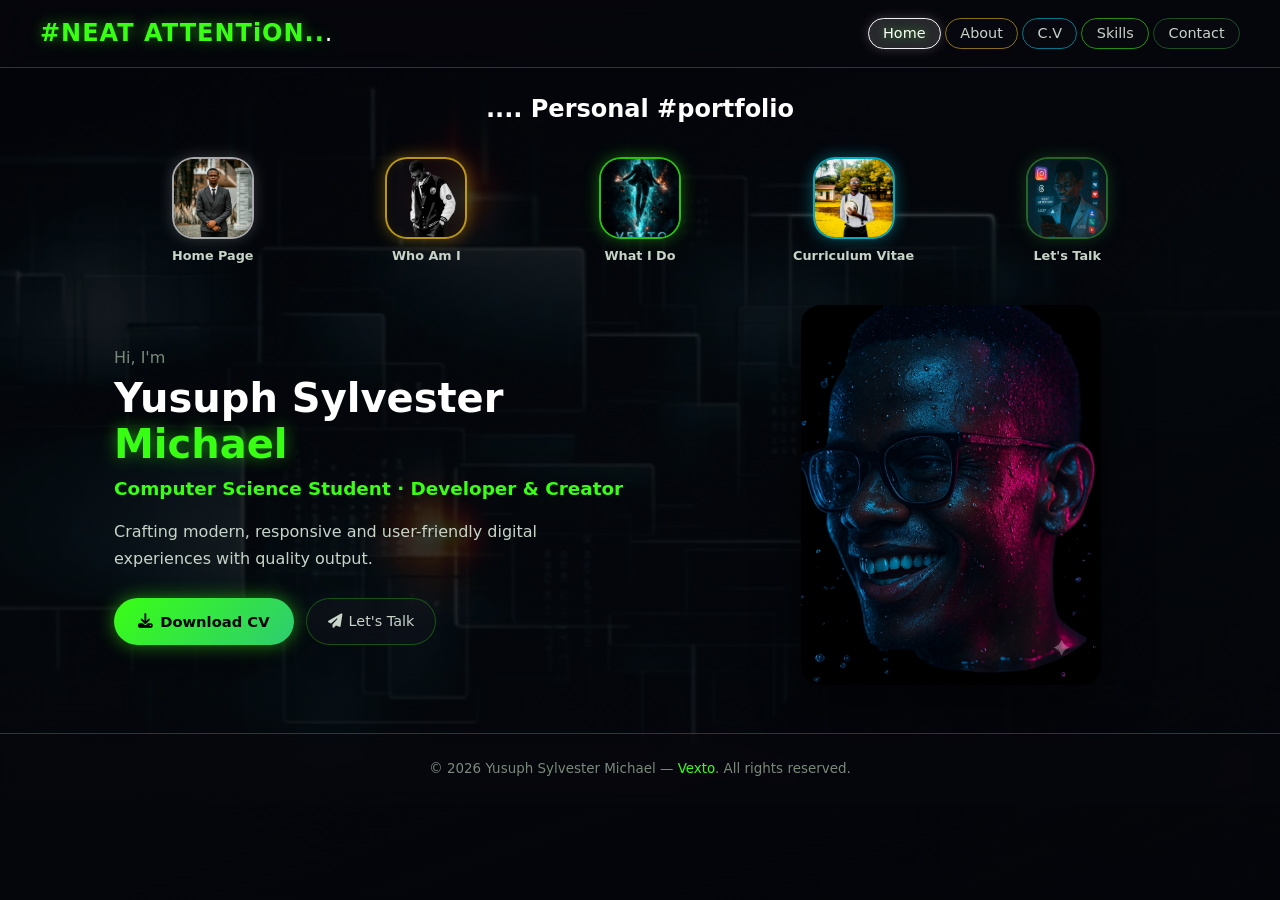
<file: index.html>
<!DOCTYPE html>
<html lang="en">
<head>
  <meta charset="UTF-8">
  <meta name="viewport" content="width=device-width, initial-scale=1.0">
  <title>vexto| Yusuph Sylvester Michael — Portfolio</title>
  <meta name="description" content="Professional portfolio of Yusuph Sylvester Michael">
  <link rel="stylesheet" href="https://cdnjs.cloudflare.com/ajax/libs/font-awesome/6.5.1/css/all.min.css">
  <link rel="stylesheet" href="style.css">
</head>
<body>

  <nav class="navbar">
    <div class="nav-container">
      <a href="index.html" class="logo">#NEAT ATTENTiON..<span>.</span></a>
      <ul class="nav-links">
        <li><a href="index.html" class="active">Home</a></li>
        <li><a href="about.html">About</a></li>
        <li><a href="cv.html">C.V</a></li>
        <li><a href="skills.html">Skills</a></li>
        <li><a href="contact.html">Contact</a></li>
      </ul>
      <button class="hamburger" aria-label="Menu">
        <span></span><span></span><span></span>
      </button>
    </div>
  </nav>

  <!-- TOP ICONS + TAGLINE -->
  <section class="top-icons">
    <div class="tagline-heading">
      <h1>.... Personal        #portfolio</h1>
    </div>

    <div class="icons-row">
      <a href="index.html" class="icon-card home">
        <div class="icon-box">
          <img src="icon-home.png" alt="Home">
        </div>
        <h3>Home Page</h3>
      </a>

      <a href="about.html" class="icon-card about">
        <div class="icon-box">
          <img src="icon-about.png" alt="About">
        </div>
        <h3>Who Am I</h3>
      </a>

      <a href="skills.html" class="icon-card skills">
        <div class="icon-box">
          <img src="icon-skills.png" alt="Skills">
        </div>
        <h3>What I Do</h3>
      </a>

      <a href="cv.html" class="icon-card cv">
        <div class="icon-box">
          <img src="icon-cv.png" alt="CV">
        </div>
        <h3>Curriculum Vitae</h3>
      </a>

      <a href="contact.html" class="icon-card contact">
        <div class="icon-box">
          <img src="icon-contact.png" alt="Contact">
        </div>
        <h3>Let's Talk</h3>
      </a>
    </div>
  </section>

  <!-- HERO -->
  <section class="hero">
    <div class="hero-container">
      <div class="hero-content">
        <p class="greeting">Hi, I'm</p>
        <h1>Yusuph Sylvester<br><span>Michael</span></h1>
        <p class="role">Computer Science Student · Developer & Creator</p>
        <p class="bio">
          Crafting modern, responsive and user-friendly digital experiences with quality output.
        </p>
        <div class="hero-actions">
          <a href="Yusuph_Sylvester_Michael_CV.pdf" class="btn-primary" download="Yusuph_Sylvester_Michael_CV.pdf">
            <i class="fas fa-download"></i> Download CV
          </a>
          <a href="contact.html" class="btn-outline">
            <i class="fas fa-paper-plane"></i> Let's Talk
          </a>
        </div>
      </div>

      <div class="hero-visual">
        <div class="hero-photo-wrapper">
          <img src="cover-photo.jpg" alt="Yusuph Sylvester Michael">
        </div>
      </div>
    </div>
  </section>

  <footer class="footer">
    <p>&copy; 2026 Yusuph Sylvester Michael — <a href="index.html">Vexto</a>. All rights reserved.</p>
  </footer>

  <script src="main.js"></script>
</body>
</html>
</file>
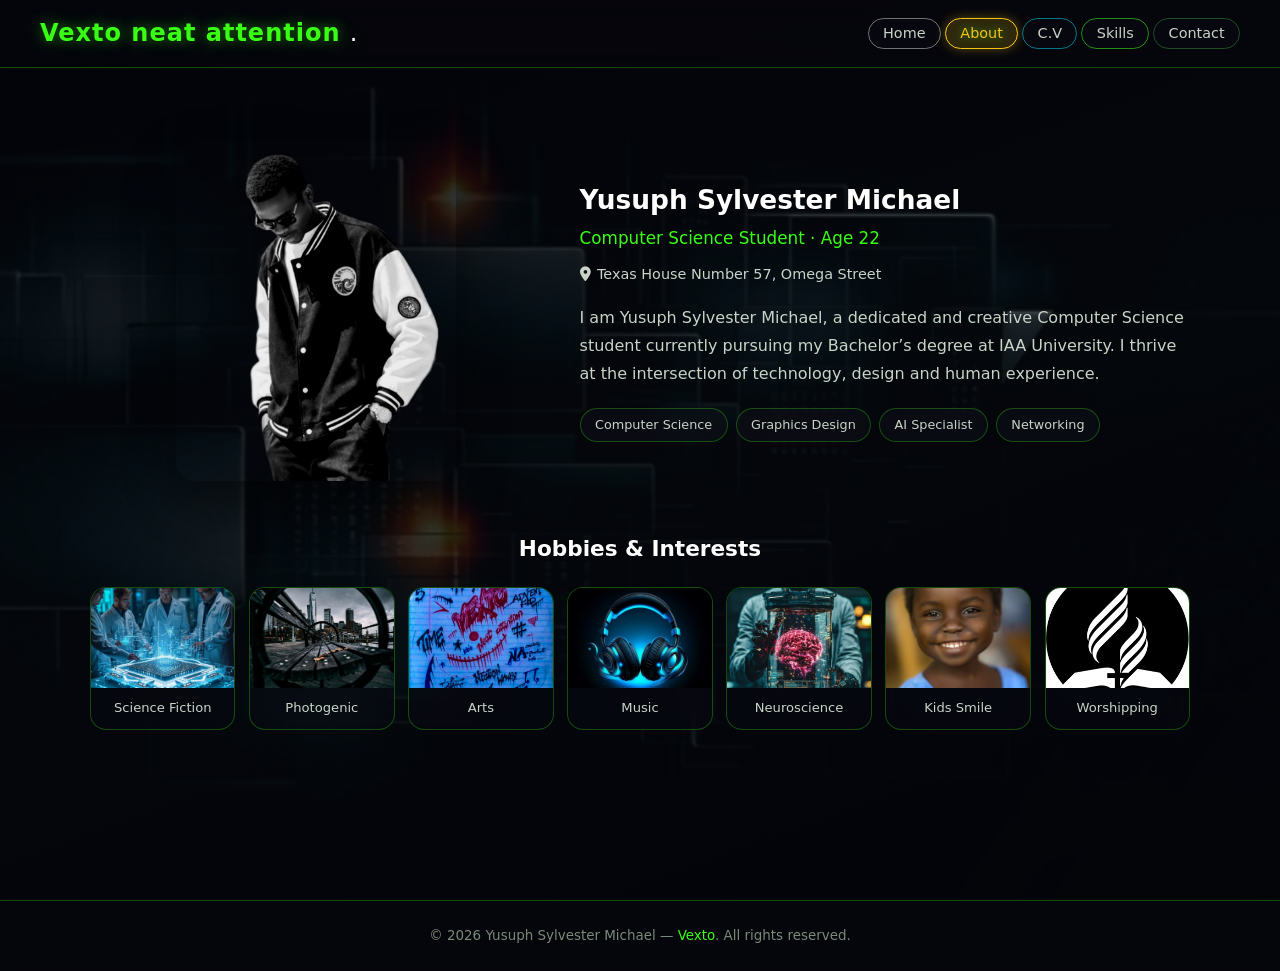
<file: about.html>
<!DOCTYPE html>
<html lang="en">
<head>
  <meta charset="UTF-8">
  <meta name="viewport" content="width=device-width, initial-scale=1.0">
  <title>About Me | Vexto — Yusuph Sylvester Michael</title>
  <link rel="stylesheet" href="https://cdnjs.cloudflare.com/ajax/libs/font-awesome/6.5.1/css/all.min.css">
  <link rel="stylesheet" href="style.css">
</head>
<body>
  <nav class="navbar">
    <div class="nav-container">
      <a href="index.html" class="logo">Vexto neat attention <span>.</span></a>
      <ul class="nav-links">
        <li><a href="index.html">Home</a></li>
        <li><a href="about.html" class="active">About</a></li>
        <li><a href="cv.html">C.V</a></li>
        <li><a href="skills.html">Skills</a></li>
        <li><a href="contact.html">Contact</a></li>
      </ul>
      <button class="hamburger" aria-label="Menu"><span></span><span></span><span></span></button>
    </div>
  </nav>

  <section class="page-section">
    <div class="section-container">
      <div class="section-header">
     
       
      </div>

      <div class="about-grid">
        <div class="about-image">
          <img src="about-side.jpg" alt="Yusuph Sylvester Michael">
        </div>
        <div class="about-content">
          <h2 class="name">Yusuph Sylvester Michael</h2>
          <div class="role">Computer Science Student · Age 22</div>
          <div class="location">
            <i class="fas fa-map-marker-alt"></i>
            Texas House Number 57, Omega Street
          </div>
          <p class="bio">
            I am Yusuph Sylvester Michael, a dedicated and creative Computer Science student currently pursuing my Bachelor’s degree at IAA University. 
            I thrive at the intersection of technology, design and human experience.
  
         
          <div class="tags">
            <span class="tag">Computer Science</span>
            <span class="tag">Graphics Design</span>
            <span class="tag">AI Specialist</span>
            <span class="tag">Networking</span>
          </div>
        </div>
      </div>

      <div class="hobbies-section">
        <h2>Hobbies & Interests</h2>
        <div class="hobbies-grid">
          <div class="hobby-card">
            <div class="hobby-img"><img src="hobby-scifi.png" alt="Science Fiction"></div>
            <span>Science Fiction</span>
          </div>
          <div class="hobby-card">
            <div class="hobby-img"><img src="hobby-photo.png" alt="Photogenic"></div>
            <span>Photogenic</span>
          </div>
         
          <div class="hobby-card">
            <div class="hobby-img"><img src="hobby-arts.png" alt="Arts"></div>
            <span>Arts</span>
          </div>
          <div class="hobby-card">
            <div class="hobby-img"><img src="hobby-music.png" alt="Music"></div>
            <span>Music</span>
          </div>
          <div class="hobby-card">
            <div class="hobby-img"><img src="hobby-neuro.png" alt="Neuroscience"></div>
            <span>Neuroscience</span>
          </div>
          <div class="hobby-card">
            <div class="hobby-img"><img src="hobby-kids.png" alt="Kids Smile"></div>
            <span>Kids Smile</span>
          </div>
          <div class="hobby-card">
            <div class="hobby-img"><img src="hobby-worship.png" alt="Worshipping"></div>
            <span>Worshipping</span>
          </div>
         
        </div>
      </div>
    </div>
  </section>

  <footer class="footer">
    <p>&copy; 2026 Yusuph Sylvester Michael — <a href="index.html">Vexto</a>. All rights reserved.</p>
  </footer>
  <script src="main.js"></script>
</body>
</html>
</file>
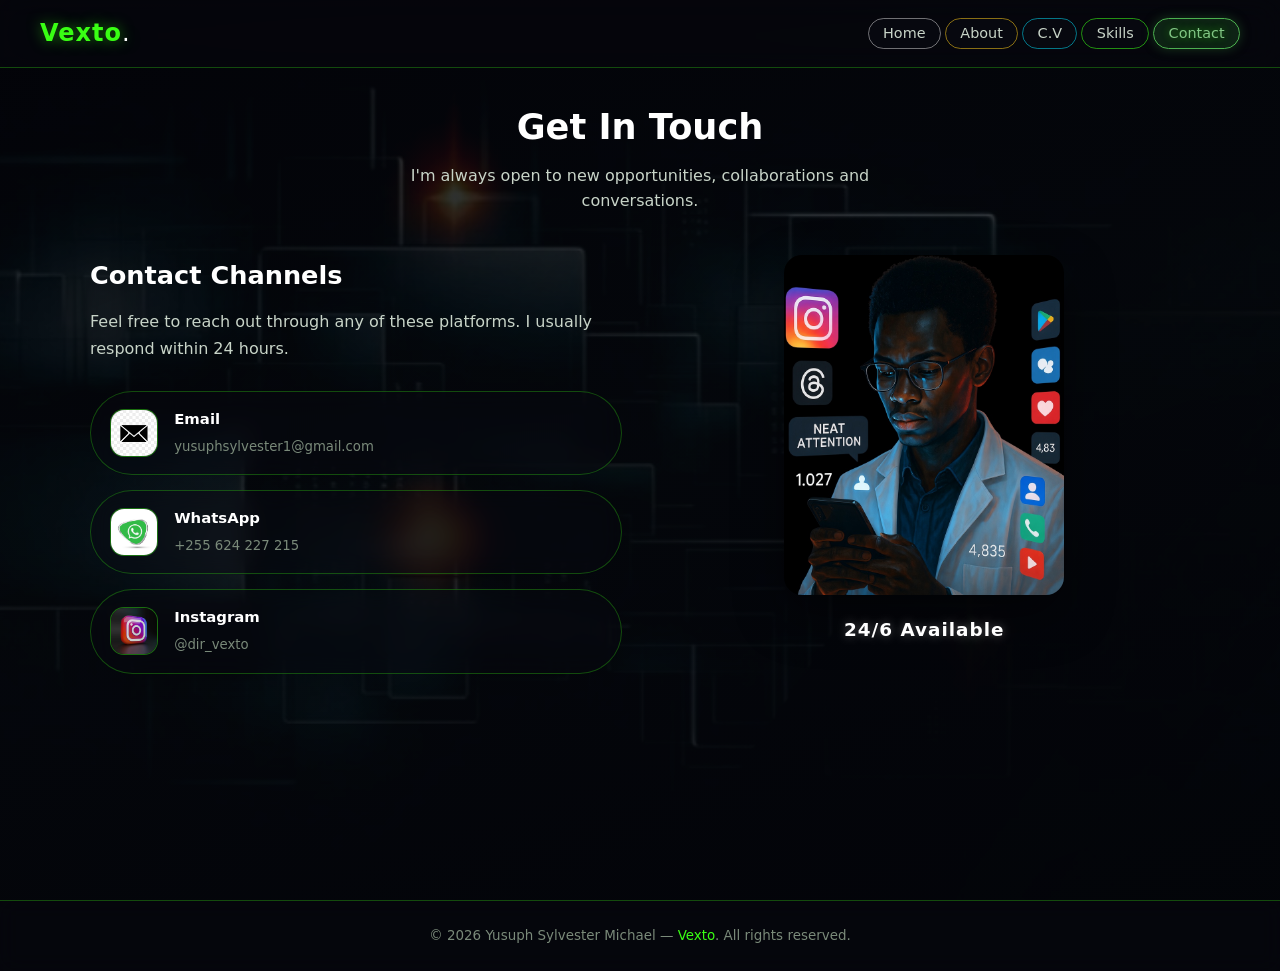
<file: contact.html>
<!DOCTYPE html>
<html lang="en">
<head>
  <meta charset="UTF-8">
  <meta name="viewport" content="width=device-width, initial-scale=1.0">
  <title>Contact | Vexto — Yusuph Sylvester Michael</title>
  <link rel="stylesheet" href="https://cdnjs.cloudflare.com/ajax/libs/font-awesome/6.5.1/css/all.min.css">
  <link rel="stylesheet" href="style.css">
</head>
<body>
  <nav class="navbar">
    <div class="nav-container">
      <a href="index.html" class="logo">Vexto<span>.</span></a>
      <ul class="nav-links">
        <li><a href="index.html">Home</a></li>
        <li><a href="about.html">About</a></li>
        <li><a href="cv.html">C.V</a></li>
        <li><a href="skills.html">Skills</a></li>
        <li><a href="contact.html" class="active">Contact</a></li>
      </ul>
      <button class="hamburger" aria-label="Menu"><span></span><span></span><span></span></button>
    </div>
  </nav>

  <section class="page-section">
    <div class="section-container">
      <div class="section-header">
        
        <h1>Get In Touch</h1>
        <p>I'm always open to new opportunities, collaborations and conversations.</p>
      </div>

      <div class="contact-grid">
        <div class="contact-info">
          <h2>Contact Channels</h2>
          <p>Feel free to reach out through any of these platforms. I usually respond within 24 hours.</p>
          <div class="contact-links">
            <a href="mailto:yusuphsylvester1@gmail.com" class="contact-link" target="_blank" rel="noopener">
              <div class="icon"><img src="icon-email.png" alt="Email"></div>
              <div class="details">
                <h4>Email</h4>
                <span>yusuphsylvester1@gmail.com</span>
              </div>
            </a>
            <a href="https://wa.me/255624227215" class="contact-link" target="_blank" rel="noopener">
              <div class="icon"><img src="icon-whatsapp.png" alt="WhatsApp"></div>
              <div class="details">
                <h4>WhatsApp</h4>
                <span>+255 624 227 215</span>
              </div>
            </a>
            <a href="https://instagram.com/dir_vexto" class="contact-link" target="_blank" rel="noopener">
              <div class="icon"><img src="icon-instagram.png" alt="Instagram"></div>
              <div class="details">
                <h4>Instagram</h4>
                <span>@dir_vexto</span>
              </div>
            </a>
          </div>
        </div>

        <div class="contact-side">
          <div class="contact-side-img">
            <img src="contact-side.jpg" alt="Yusuph Sylvester Michael">
          </div>
          <p class="availability">24/6 Available</p>
        </div>
      </div>
    </div>
  </section>

  <footer class="footer">
    <p>&copy; 2026 Yusuph Sylvester Michael — <a href="index.html">Vexto</a>. All rights reserved.</p>
  </footer>
  <script src="main.js"></script>
</body>
</html>
</file>
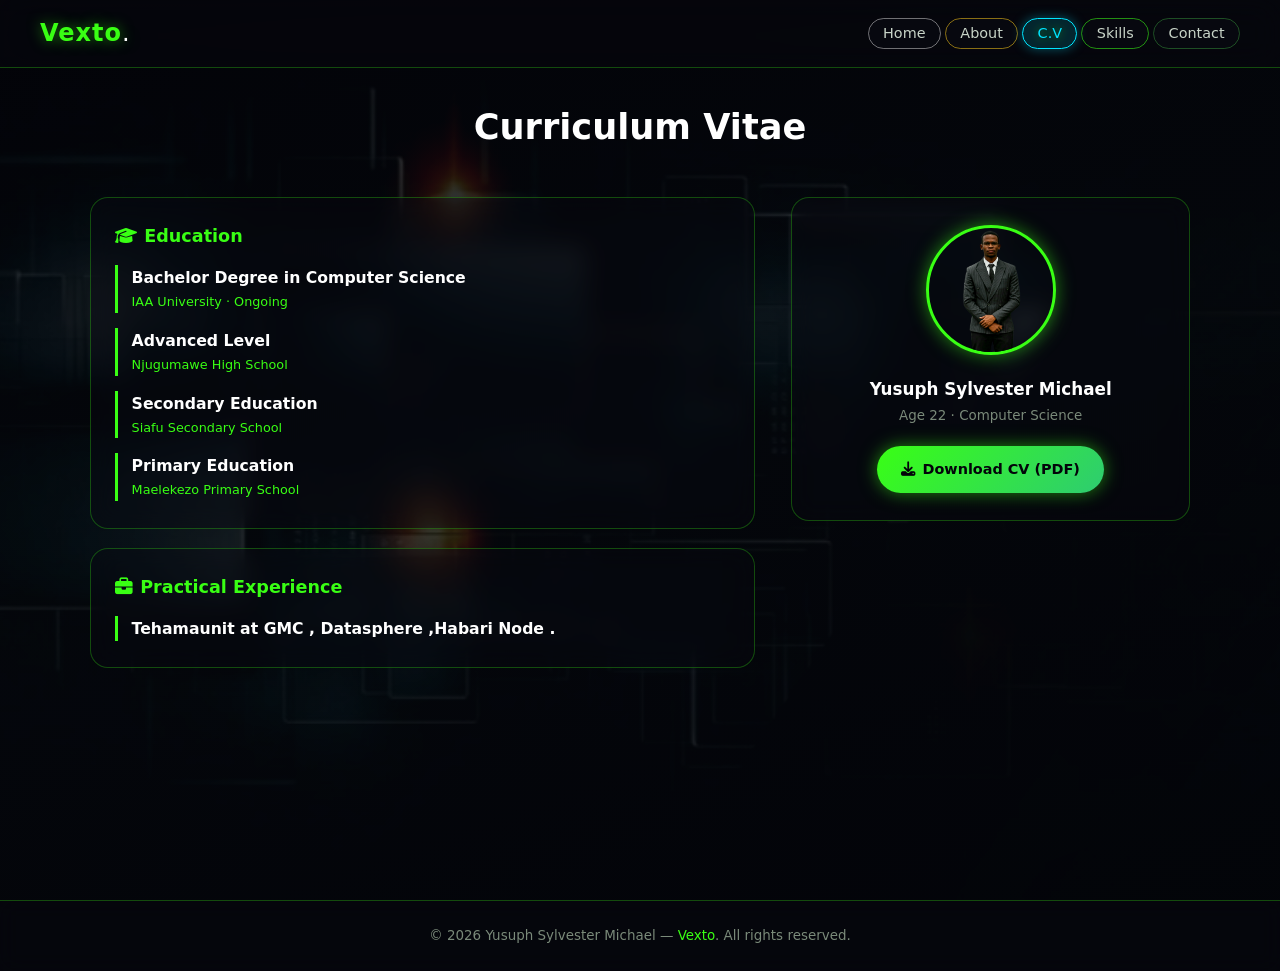
<file: cv.html>
<!DOCTYPE html>
<html lang="en">
<head>
  <meta charset="UTF-8">
  <meta name="viewport" content="width=device-width, initial-scale=1.0">
  <title>Curriculum Vitae | Vexto — Yusuph Sylvester Michael</title>
  <link rel="stylesheet" href="https://cdnjs.cloudflare.com/ajax/libs/font-awesome/6.5.1/css/all.min.css">
  <link rel="stylesheet" href="style.css">
</head>
<body>

  <nav class="navbar">
    <div class="nav-container">
      <a href="index.html" class="logo">Vexto<span>.</span></a>
      <ul class="nav-links">
        <li><a href="index.html">Home</a></li>
        <li><a href="about.html">About</a></li>
        <li><a href="cv.html" class="active">C.V</a></li>
        <li><a href="skills.html">Skills</a></li>
        <li><a href="contact.html">Contact</a></li>
      </ul>
      <button class="hamburger" aria-label="Menu"><span></span><span></span><span></span></button>
    </div>
  </nav>

  <section class="page-section">
    <div class="section-container">
      <div class="section-header">
        
        <h1>Curriculum Vitae</h1>
        
      </div>

      <div class="cv-grid">
        <div class="cv-content">
          <div class="cv-block">
            <h2><i class="fas fa-graduation-cap"></i> Education</h2>
            <div class="cv-item">
              <h3>Bachelor Degree in Computer Science</h3>
              <div class="meta">IAA University · Ongoing</div>
             
            </div>
            <div class="cv-item">
              <h3>Advanced Level</h3>
              <div class="meta">Njugumawe High School</div>

            </div>
            <div class="cv-item">
              <h3>Secondary Education</h3>
              <div class="meta">Siafu Secondary School</div>
              
            </div>
            <div class="cv-item">
              <h3>Primary Education</h3>
              <div class="meta">Maelekezo Primary School</div>
              
            </div>
          </div>

          <div class="cv-block">
            <h2><i class="fas fa-briefcase"></i> Practical Experience</h2>
            <div class="cv-item">
              <h3>Tehamaunit at GMC       , Datasphere      ,Habari Node .</h3>
         
              
            
              
            </div>
          </div>
        </div>

        <div class="cv-sidebar">
          <div class="cv-profile-card">
            <img src="cv-side-photo.jpg" alt="Yusuph Sylvester Michael">
            <h3>Yusuph Sylvester Michael</h3>
            <div class="age">Age 22 · Computer Science</div>
            <a href="Yusuph_Sylvester_Michael_CV.pdf" 
               class="download-btn" 
               download="Yusuph_Sylvester_Michael_CV.pdf"
               id="download-cv">
              <i class="fas fa-download"></i> Download CV (PDF)
            </a>
          </div>
        </div>
      </div>
    </div>
  </section>

  <footer class="footer">
    <p>&copy; 2026 Yusuph Sylvester Michael — <a href="index.html">Vexto</a>. All rights reserved.</p>
  </footer>
  <script src="main.js"></script>
  <script src="cv-download.js"></script>
</body>
</html>
</file>
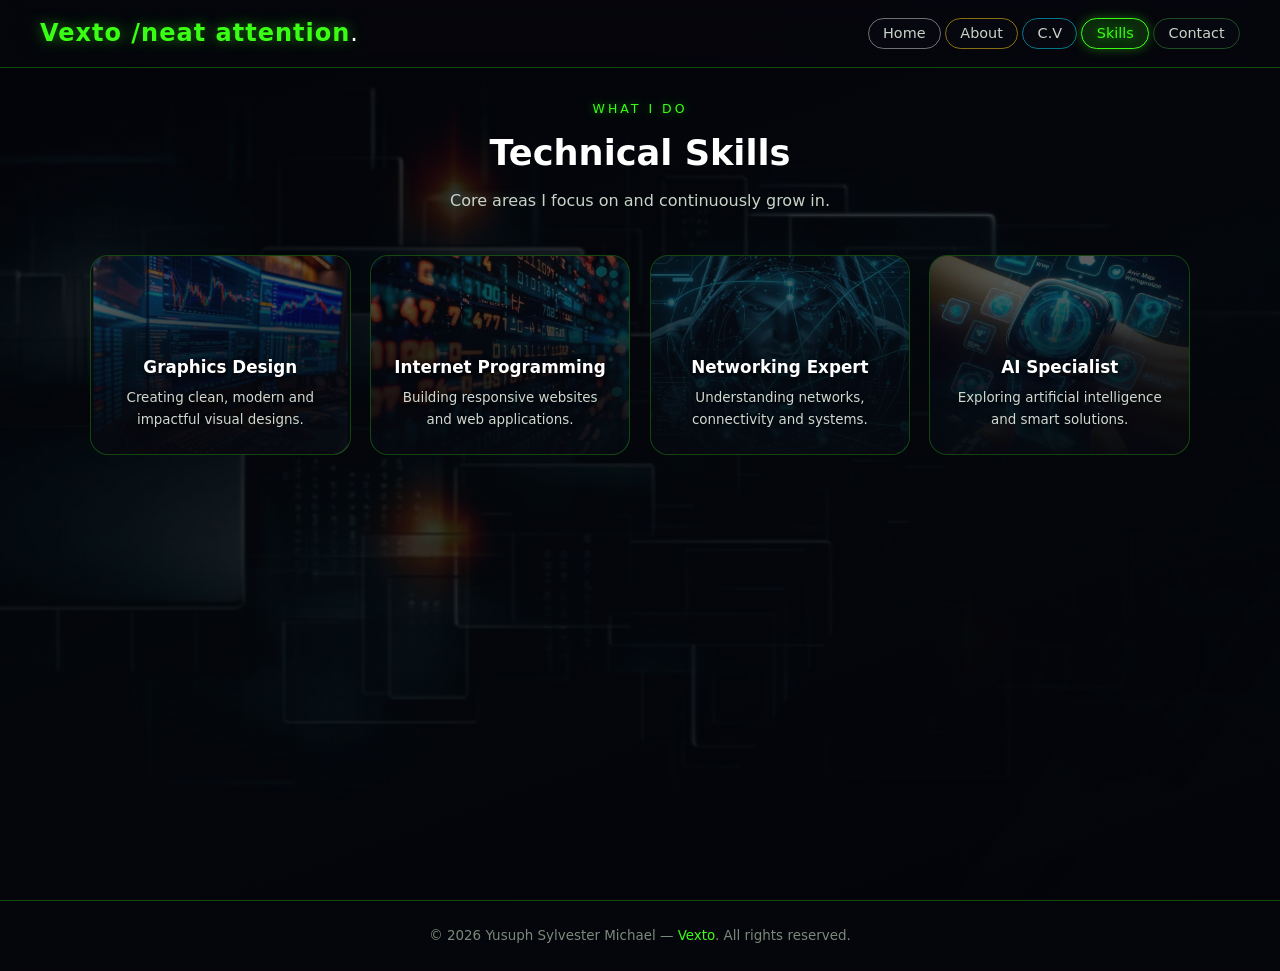
<file: skills.html>
<!DOCTYPE html>
<html lang="en">
<head>
  <meta charset="UTF-8">
  <meta name="viewport" content="width=device-width, initial-scale=1.0">
  <title>Skills | Vexto — Yusuph Sylvester Michael</title>
  <link rel="stylesheet" href="https://cdnjs.cloudflare.com/ajax/libs/font-awesome/6.5.1/css/all.min.css">
  <link rel="stylesheet" href="style.css">
</head>
<body>
  <nav class="navbar">
    <div class="nav-container">
      <a href="index.html" class="logo">Vexto /neat attention<span>.</span></a>
      <ul class="nav-links">
        <li><a href="index.html">Home</a></li>
        <li><a href="about.html">About</a></li>
        <li><a href="cv.html">C.V</a></li>
        <li><a href="skills.html" class="active">Skills</a></li>
        <li><a href="contact.html">Contact</a></li>
      </ul>
      <button class="hamburger" aria-label="Menu"><span></span><span></span><span></span></button>
    </div>
  </nav>

  <section class="page-section">
    <div class="section-container">
      <div class="section-header">
        <div class="label">What I Do</div>
        <h1>Technical Skills</h1>
        <p>Core areas I focus on and continuously grow in.</p>
      </div>

      <div class="skills-grid">
        <div class="skill-card">
          <div class="skill-bg"><img src="skill-graphics.png" alt=""></div>
          <div class="skill-content">
            <h3>Graphics Design</h3>
            <p>Creating clean, modern and impactful visual designs.</p>
          </div>
        </div>
        <div class="skill-card">
          <div class="skill-bg"><img src="skill-programming.png" alt=""></div>
          <div class="skill-content">
            <h3>Internet Programming</h3>
            <p>Building responsive websites and web applications.</p>
          </div>
        </div>
        <div class="skill-card">
          <div class="skill-bg"><img src="skill-networking.png" alt=""></div>
          <div class="skill-content">
            <h3>Networking Expert</h3>
            <p>Understanding networks, connectivity and systems.</p>
          </div>
       
        </div>
        <div class="skill-card">
          <div class="skill-bg"><img src="skill-ai.png" alt=""></div>
          <div class="skill-content">
            <h3>AI Specialist</h3>
            <p>Exploring artificial intelligence and smart solutions.</p>
          </div>
        </div>
      </div>
    </div>
  </section>

  <footer class="footer">
    <p>&copy; 2026 Yusuph Sylvester Michael — <a href="index.html">Vexto</a>. All rights reserved.</p>
  </footer>
  <script src="main.js"></script>
</body>
</html>
</file>
<file: style.css>
/* ============================================
   VEXTO PORTFOLIO - Glass + Neon Green
   Circular frames · Growing dots · Colored top icons
   ============================================ */

:root {
  --primary: #39ff14;
  --primary-dark: #2ecc71;
  --primary-glow: rgba(57, 255, 20, 0.5);
  --c1: #f0f0f0;
  --c2: #f5c518;
  --c3: #39ff14;
  --c4: #00e5ff;
  --c5: #2e7d32;
  --bg-card: rgba(12, 12, 20, 0.32);
  --text-primary: #ffffff;
  --text-secondary: #c8d4c8;
  --text-muted: #7a8a7a;
  --border: rgba(57, 255, 20, 0.28);
  --transition: all 0.35s cubic-bezier(0.4, 0, 0.2, 1);
  --radius: 18px;
  --radius-sm: 12px;
}

* { margin: 0; padding: 0; box-sizing: border-box; }
html { scroll-behavior: smooth; font-size: 16px; }

body {
  font-family: 'Segoe UI', system-ui, -apple-system, BlinkMacSystemFont, sans-serif;
  background: #03040a;
  color: var(--text-primary);
  line-height: 1.6;
  overflow-x: hidden;
  min-height: 100vh;
  position: relative;
}

/* Background image + dark overlay */
body::before {
  content: '';
  position: fixed;
  inset: 0;
  z-index: -3;
  background: #03040a url('../background.jpg') center center / cover no-repeat fixed;
  pointer-events: none;
}
body::after {
  content: '';
  position: fixed;
  inset: 0;
  z-index: -2;
  background: linear-gradient(160deg, rgba(3,4,10,0.84) 0%, rgba(5,8,14,0.78) 50%, rgba(3,4,10,0.88) 100%);
  pointer-events: none;
}

/* Particles disabled per request */
.particles { display: none !important; }

.page-transition {
  position: fixed; inset: 0; background: #03040a; z-index: 9999;
  display: flex; align-items: center; justify-content: center;
  opacity: 0; pointer-events: none; transition: opacity 0.4s ease;
}
.page-transition.active { opacity: 1; pointer-events: all; }
.page-transition .loader {
  width: 44px; height: 44px;
  border: 3px solid rgba(57,255,20,0.2);
  border-top-color: var(--primary);
  border-radius: 50%;
  animation: spin 0.7s linear infinite;
}
@keyframes spin { to { transform: rotate(360deg); } }

/* NAVBAR */
.navbar {
  position: fixed; top: 0; left: 0; right: 0; z-index: 1000;
  padding: 0.9rem 1.8rem;
  background: rgba(8, 8, 14, 0.6);
  backdrop-filter: blur(16px);
  -webkit-backdrop-filter: blur(16px);
  border-bottom: 1px solid var(--border);
  transition: var(--transition);
}
.navbar.scrolled {
  padding: 0.55rem 1.8rem;
  background: rgba(8, 8, 14, 0.88);
  box-shadow: 0 4px 24px rgba(0,0,0,0.4);
}
.nav-container {
  max-width: 1200px; margin: 0 auto;
  display: flex; align-items: center; justify-content: space-between;
}
.logo {
  font-size: 1.5rem; font-weight: 700; color: var(--primary);
  text-decoration: none; letter-spacing: 1px;
  text-shadow: 0 0 14px var(--primary-glow);
}
.logo span { color: #fff; font-weight: 400; }
.nav-links { display: flex; list-style: none; gap: 0.25rem; }
.nav-links a {
  color: var(--text-secondary); text-decoration: none;
  padding: 0.4rem 0.9rem; border-radius: 25px;
  font-size: 0.9rem; font-weight: 500; transition: var(--transition);
  border: 1.5px solid transparent;
  background: rgba(15,15,25,0.35);
  backdrop-filter: blur(8px);
}
.nav-links li:nth-child(1) a { border-color: rgba(240,240,240,0.45); }
.nav-links li:nth-child(2) a { border-color: rgba(245,197,24,0.55); }
.nav-links li:nth-child(3) a { border-color: rgba(0,229,255,0.5); }
.nav-links li:nth-child(4) a { border-color: rgba(57,255,20,0.55); }
.nav-links li:nth-child(5) a { border-color: rgba(46,125,50,0.6); }

.nav-links a:hover, .nav-links a.active {
  color: #fff;
  text-shadow: 0 0 8px var(--primary-glow);
}
.nav-links li:nth-child(1) a:hover,
.nav-links li:nth-child(1) a.active {
  background: rgba(240,240,240,0.15);
  border-color: #f0f0f0;
  box-shadow: 0 0 12px rgba(255,255,255,0.2);
}
.nav-links li:nth-child(2) a:hover,
.nav-links li:nth-child(2) a.active {
  background: rgba(245,197,24,0.18);
  border-color: #f5c518;
  box-shadow: 0 0 12px rgba(245,197,24,0.35);
  color: #f5c518;
}
.nav-links li:nth-child(3) a:hover,
.nav-links li:nth-child(3) a.active {
  background: rgba(0,229,255,0.15);
  border-color: #00e5ff;
  box-shadow: 0 0 12px rgba(0,229,255,0.35);
  color: #00e5ff;
}
.nav-links li:nth-child(4) a:hover,
.nav-links li:nth-child(4) a.active {
  background: rgba(57,255,20,0.15);
  border-color: #39ff14;
  box-shadow: 0 0 12px rgba(57,255,20,0.35);
  color: #39ff14;
}
.nav-links li:nth-child(5) a:hover,
.nav-links li:nth-child(5) a.active {
  background: rgba(46,125,50,0.25);
  border-color: #4caf50;
  box-shadow: 0 0 12px rgba(46,125,50,0.4);
  color: #81c784;
}
.hamburger {
  display: none; flex-direction: column; gap: 5px;
  cursor: pointer; background: none; border: none; padding: 5px;
}
.hamburger span {
  width: 24px; height: 2.5px; background: var(--primary);
  border-radius: 2px; transition: var(--transition);
  box-shadow: 0 0 6px var(--primary-glow);
}

/* TOP ICONS + TAGLINE */
.top-icons {
  padding: 5.6rem 1.5rem 0.8rem;
  max-width: 1100px; margin: 0 auto;
}
.tagline-heading {
  text-align: center; margin-bottom: 1.8rem;
  opacity: 0; animation: fadeInUp 0.6s ease forwards;
}
.tagline-heading h2 {
  font-size: 2.1rem;
  font-weight: 700;
  letter-spacing: 4px;
  text-transform: uppercase;
  color: #fff;
  text-shadow:
    0 0 10px rgba(57,255,20,0.6),
    0 0 25px rgba(57,255,20,0.35),
    0 2px 4px rgba(0,0,0,0.5);
}

.icons-row {
  display: grid;
  grid-template-columns: repeat(5, 1fr);
  gap: 1rem;
}
.icon-card {
  display: flex; flex-direction: column; align-items: center;
  text-decoration: none; color: var(--text-primary);
  transition: var(--transition);
  opacity: 0; transform: translateY(16px);
  animation: fadeInUp 0.5s ease forwards;
}
.icon-card:nth-child(1) { animation-delay: 0.1s; }
.icon-card:nth-child(2) { animation-delay: 0.16s; }
.icon-card:nth-child(3) { animation-delay: 0.22s; }
.icon-card:nth-child(4) { animation-delay: 0.28s; }
.icon-card:nth-child(5) { animation-delay: 0.34s; }
.icon-card:hover { transform: translateY(-7px); }

.icon-box {
  width: 82px; height: 82px;
  border-radius: 22px;
  display: flex; align-items: center; justify-content: center;
  overflow: hidden; margin-bottom: 0.55rem;
  background: rgba(15, 15, 25, 0.35);
  backdrop-filter: blur(10px);
  -webkit-backdrop-filter: blur(10px);
  transition: var(--transition);
}
.icon-box img {
  width: 100%; height: 100%; object-fit: cover; display: block;
}
.icon-card:hover .icon-box { transform: scale(1.08); }

/* Five distinct transparent colored frames */
.icon-card.home .icon-box {
  border: 2.5px solid rgba(240,240,240,0.7);
  box-shadow: 0 0 16px rgba(255,255,255,0.2), inset 0 0 12px rgba(255,255,255,0.05);
}
.icon-card.about .icon-box {
  border: 2.5px solid rgba(245,197,24,0.75);
  box-shadow: 0 0 16px rgba(245,197,24,0.35), inset 0 0 12px rgba(245,197,24,0.08);
}
.icon-card.skills .icon-box {
  border: 2.5px solid rgba(57,255,20,0.75);
  box-shadow: 0 0 16px rgba(57,255,20,0.35), inset 0 0 12px rgba(57,255,20,0.08);
}
.icon-card.cv .icon-box {
  border: 2.5px solid rgba(0,229,255,0.75);
  box-shadow: 0 0 16px rgba(0,229,255,0.35), inset 0 0 12px rgba(0,229,255,0.08);
}
.icon-card.contact .icon-box {
  border: 2.5px solid rgba(46,125,50,0.8);
  box-shadow: 0 0 16px rgba(46,125,50,0.35), inset 0 0 12px rgba(46,125,50,0.1);
}

.icon-card h3 {
  font-size: 0.8rem; font-weight: 600; text-align: center;
  line-height: 1.25; color: var(--text-secondary);
}
.icon-card:hover h3 { color: var(--primary); }

/* HERO */
.hero {
  padding: 1.8rem 1.5rem 3rem;
  max-width: 1100px; margin: 0 auto;
}
.hero-container {
  display: grid;
  grid-template-columns: 1.15fr 0.85fr;
  gap: 2.5rem; align-items: center;
}
.hero-content {
  opacity: 0; animation: fadeInUp 0.65s ease 0.35s forwards;
}
.hero-content .greeting { font-size: 1rem; color: var(--text-muted); margin-bottom: 0.3rem; }
.hero-content h1 {
  font-size: 2.5rem; font-weight: 700; line-height: 1.15; margin-bottom: 0.4rem;
}
.hero-content h1 span {
  color: var(--primary); text-shadow: 0 0 16px var(--primary-glow);
}
.hero-content .role {
  font-size: 1.15rem; color: var(--primary); font-weight: 600; margin-bottom: 0.9rem;
}
.hero-content .bio {
  color: var(--text-secondary); margin-bottom: 1.6rem; max-width: 460px; line-height: 1.7;
}
.hero-actions { display: flex; flex-wrap: wrap; gap: 0.8rem; }

.btn-primary {
  display: inline-flex; align-items: center; gap: 0.45rem;
  background: linear-gradient(135deg, #39ff14, #2ecc71);
  color: #03040a; padding: 0.75rem 1.5rem; border-radius: 30px;
  text-decoration: none; font-weight: 700; font-size: 0.92rem;
  border: none; cursor: pointer; transition: var(--transition);
  box-shadow: 0 0 18px var(--primary-glow);
}
.btn-primary:hover { transform: translateY(-3px); box-shadow: 0 0 26px var(--primary-glow); }
.btn-outline {
  display: inline-flex; align-items: center; gap: 0.4rem;
  background: rgba(20,20,30,0.4); backdrop-filter: blur(8px);
  color: var(--text-secondary); padding: 0.7rem 1.3rem; border-radius: 30px;
  text-decoration: none; font-weight: 500; font-size: 0.9rem;
  border: 1.5px solid var(--border); transition: var(--transition);
}
.btn-outline:hover {
  border-color: var(--primary); color: #fff; background: rgba(57,255,20,0.12);
}

.hero-visual {
  display: flex; justify-content: center; align-items: center;
  opacity: 0; animation: fadeInUp 0.65s ease 0.45s forwards;
}
/* CIRCLE frame for main photo */
.hero-photo-wrapper {
  position: relative;
  width: 300px;
  height: 380px;
  border-radius: 20px;
  overflow: hidden;
  border: none;
  box-shadow: 0 20px 50px rgba(0,0,0,0.45);
  background: transparent;
}
.hero-photo-wrapper img {
  width: 100%; height: 100%; object-fit: cover; object-position: center top; display: block;
}

@keyframes fadeInUp {
  from { opacity: 0; transform: translateY(22px); }
  to { opacity: 1; transform: translateY(0); }
}

/* SHARED */
.page-section { min-height: 100vh; padding: 6.2rem 1.5rem 3.5rem; }
.section-container { max-width: 1100px; margin: 0 auto; }
.section-header {
  text-align: center; margin-bottom: 2.6rem;
  opacity: 0; animation: fadeInUp 0.5s ease forwards;
}
.section-header .label {
  font-size: 0.78rem; text-transform: uppercase; letter-spacing: 3px;
  color: var(--primary); margin-bottom: 0.35rem;
  text-shadow: 0 0 8px var(--primary-glow);
}
.section-header h1 { font-size: 2.2rem; font-weight: 700; margin-bottom: 0.45rem; }
.section-header p { color: var(--text-secondary); max-width: 500px; margin: 0 auto; }

/* ABOUT */
.about-grid {
  display: grid; grid-template-columns: 0.85fr 1.15fr;
  gap: 2.4rem; align-items: center;
}
.about-image {
  width: 280px;
  height: 340px;
  border-radius: 20px;
  overflow: hidden;
  margin: 0 auto;
  border: none;
  box-shadow: 0 20px 50px rgba(0,0,0,0.45);
  background: transparent;
}
.about-image img { width: 100%; height: 100%; object-fit: cover; object-position: center top; display: block; }
.about-content .name { font-size: 1.65rem; font-weight: 700; margin-bottom: 0.2rem; }
.about-content .role { color: var(--primary); font-size: 1.05rem; margin-bottom: 0.7rem; }
.about-content .location {
  display: flex; align-items: center; gap: 0.4rem;
  color: var(--text-secondary); margin-bottom: 1.1rem; font-size: 0.9rem;
}
.about-content .bio { color: var(--text-secondary); margin-bottom: 1.3rem; line-height: 1.75; }
.tags { display: flex; flex-wrap: wrap; gap: 0.5rem; }
.tag {
  padding: 0.35rem 0.9rem; border-radius: 20px;
  border: 1.5px solid var(--border); font-size: 0.8rem;
  color: var(--text-secondary); background: rgba(20,20,30,0.4);
  backdrop-filter: blur(6px);
}
.tag:hover { border-color: var(--primary); color: #fff; }

.hobbies-section { margin-top: 3.2rem; }
.hobbies-section h2 { text-align: center; font-size: 1.35rem; margin-bottom: 1.3rem; }
.hobbies-grid {
  display: grid;
  grid-template-columns: repeat(auto-fill, minmax(135px, 1fr));
  gap: 0.85rem;
}
.hobby-card {
  background: rgba(12,12,20,0.4);
  backdrop-filter: blur(12px);
  border: 1.5px solid var(--border);
  border-radius: 16px;
  padding: 0;
  text-align: center;
  transition: var(--transition);
  overflow: hidden;
}
.hobby-card:hover {
  border-color: var(--primary);
  transform: translateY(-4px);
  box-shadow: 0 0 18px var(--primary-glow);
}
.hobby-card .hobby-img {
  width: 100%;
  height: 100px;
  margin: 0;
  border-radius: 0;
  overflow: hidden;
  border: none;
}
.hobby-card .hobby-img img {
  width: 100%; height: 100%; object-fit: cover; display: block;
}
.hobby-card i {
  font-size: 1.35rem; color: var(--primary); margin: 0.6rem 0 0.3rem; display: block;
}
.hobby-card span {
  display: block;
  font-size: 0.82rem;
  color: var(--text-secondary);
  padding: 0.55rem 0.4rem 0.7rem;
  font-weight: 500;
}

/* CV */
.cv-grid {
  display: grid; grid-template-columns: 1.25fr 0.75fr;
  gap: 2.3rem; align-items: start;
}
.cv-block {
  background: var(--bg-card); backdrop-filter: blur(12px);
  border: 1.5px solid var(--border); border-radius: var(--radius);
  padding: 1.5rem; margin-bottom: 1.2rem;
}
.cv-block h2 {
  font-size: 1.1rem; color: var(--primary); margin-bottom: 0.95rem;
  display: flex; align-items: center; gap: 0.45rem;
}
.cv-item {
  margin-bottom: 0.95rem; padding-left: 0.85rem;
  border-left: 3px solid var(--primary);
}
.cv-item:last-child { margin-bottom: 0; }
.cv-item h3 { font-size: 0.98rem; margin-bottom: 0.12rem; }
.cv-item .meta { font-size: 0.8rem; color: var(--primary); margin-bottom: 0.18rem; }
.cv-item p { font-size: 0.86rem; color: var(--text-secondary); }
.cv-profile-card {
  background: var(--bg-card); backdrop-filter: blur(12px);
  border: 1.5px solid var(--border); border-radius: var(--radius);
  padding: 1.7rem; text-align: center; position: sticky; top: 85px;
}
.cv-profile-card img {
  width: 130px; height: 130px; border-radius: 50%; object-fit: cover;
  border: 3px solid var(--primary); box-shadow: 0 0 18px var(--primary-glow);
  margin-bottom: 0.8rem;
}
.cv-profile-card h3 { font-size: 1.05rem; margin-bottom: 0.15rem; }
.cv-profile-card .age { color: var(--text-muted); font-size: 0.84rem; margin-bottom: 1.2rem; }
.download-btn {
  display: inline-flex; align-items: center; gap: 0.45rem;
  background: linear-gradient(135deg, #39ff14, #2ecc71);
  color: #03040a; padding: 0.75rem 1.5rem; border-radius: 30px;
  text-decoration: none; font-weight: 700; font-size: 0.9rem;
  border: none; cursor: pointer; transition: var(--transition);
  box-shadow: 0 0 18px var(--primary-glow);
}
.download-btn:hover { transform: translateY(-3px); box-shadow: 0 0 26px var(--primary-glow); }

/* SKILLS */
.skills-grid {
  display: grid;
  grid-template-columns: repeat(auto-fill, minmax(210px, 1fr));
  gap: 1.2rem;
}
.skill-card {
  position: relative;
  min-height: 200px;
  border: 1.5px solid rgba(57,255,20,0.25);
  border-radius: 18px;
  padding: 1.5rem 1.2rem;
  text-align: center;
  transition: var(--transition);
  opacity: 0;
  transform: translateY(18px);
  animation: fadeInUp 0.5s ease forwards;
  overflow: hidden;
  display: flex;
  flex-direction: column;
  justify-content: flex-end;
  background: rgba(10,12,18,0.55);
  backdrop-filter: blur(14px);
  -webkit-backdrop-filter: blur(14px);
}
.skill-card:nth-child(1) { animation-delay: 0.08s; }
.skill-card:nth-child(2) { animation-delay: 0.15s; }
.skill-card:nth-child(3) { animation-delay: 0.22s; }
.skill-card:nth-child(4) { animation-delay: 0.29s; }
.skill-card:nth-child(5) { animation-delay: 0.36s; }
.skill-card:hover {
  border-color: var(--primary);
  transform: translateY(-6px);
  box-shadow: 0 0 24px var(--primary-glow);
}
.skill-card .skill-bg {
  position: absolute;
  inset: 0;
  z-index: 0;
}
.skill-card .skill-bg img {
  width: 100%;
  height: 100%;
  object-fit: cover;
  opacity: 0.35;
  display: block;
}
.skill-card .skill-content {
  position: relative;
  z-index: 1;
  background: linear-gradient(to top, rgba(5,8,14,0.92) 0%, rgba(5,8,14,0.55) 70%, transparent 100%);
  margin: -1.5rem -1.2rem -1.5rem;
  padding: 3.5rem 1.2rem 1.5rem;
  border-radius: 0 0 18px 18px;
}
.skill-card h3 {
  font-size: 1.05rem;
  margin-bottom: 0.4rem;
  color: #fff;
  text-shadow: 0 1px 6px rgba(0,0,0,0.8);
}
.skill-card p {
  font-size: 0.84rem;
  color: #d0d8d0;
  text-shadow: 0 1px 4px rgba(0,0,0,0.7);
}

/* CONTACT */
.contact-grid {
  display: grid; grid-template-columns: 1fr 1fr;
  gap: 2.3rem; align-items: start;
}
.contact-info h2 { font-size: 1.6rem; margin-bottom: 0.7rem; }
.contact-info > p {
  color: var(--text-secondary); margin-bottom: 1.8rem; line-height: 1.7;
}
.contact-links { display: flex; flex-direction: column; gap: 0.9rem; }
.contact-link {
  display: flex; align-items: center; gap: 1rem;
  padding: 1rem 1.2rem;
  background: var(--bg-card); backdrop-filter: blur(12px);
  border: 1.5px solid var(--border); border-radius: 50px;
  text-decoration: none; color: var(--text-primary); transition: var(--transition);
}
.contact-link:hover {
  border-color: var(--primary); transform: translateX(6px);
  box-shadow: 0 0 18px var(--primary-glow);
}
.contact-link .icon {
  width: 48px; height: 48px; border-radius: 14px; overflow: hidden;
  background: rgba(57,255,20,0.1);
  border: 1.5px solid rgba(57,255,20,0.35);
  display: flex; align-items: center; justify-content: center; flex-shrink: 0;
}
.contact-link .icon img {
  width: 100%; height: 100%; object-fit: cover; display: block;
}
.contact-link .icon i { font-size: 1.3rem; color: var(--primary); }
.contact-link .details h4 { font-size: 0.93rem; margin-bottom: 0.08rem; }
.contact-link .details span { font-size: 0.83rem; color: var(--text-muted); }

.contact-side {
  display: flex;
  flex-direction: column;
  justify-content: center;
  align-items: center;
}
.contact-side-img {
  width: 280px;
  height: 340px;
  border-radius: 18px;
  overflow: hidden;
  border: none;
  box-shadow: 0 20px 50px rgba(0,0,0,0.45);
  background: transparent;
}
.contact-side-img img {
  width: 100%; height: 100%; object-fit: cover; object-position: center top; display: block;
}

/* FOOTER */
.footer {
  padding: 1.5rem; text-align: center;
  border-top: 1px solid var(--border);
  color: var(--text-muted); font-size: 0.84rem;
  background: rgba(8,8,14,0.5); backdrop-filter: blur(10px);
}
.footer a { color: var(--primary); text-decoration: none; }

/* RESPONSIVE */
@media (max-width: 900px) {
  .icons-row { grid-template-columns: repeat(5, 1fr); gap: 0.6rem; }
  .icon-box { width: 66px; height: 66px; border-radius: 16px; }
  .icon-card h3 { font-size: 0.7rem; }
  .tagline-heading h2 { font-size: 1.3rem; letter-spacing: 3px; }
  .hero-container, .about-grid, .cv-grid, .contact-grid {
    grid-template-columns: 1fr; gap: 2rem; text-align: center;
  }
  .hero-visual { order: -1; }
  .hero-photo-wrapper { width: 220px; height: 280px; border: none; box-shadow: 0 12px 35px rgba(0,0,0,0.4); }
  .about-image { width: 200px; height: 250px; border: none; box-shadow: 0 12px 35px rgba(0,0,0,0.4); }
  .contact-side-img { width: 200px; height: 250px; border: none; border-radius: 16px; box-shadow: 0 12px 35px rgba(0,0,0,0.4); }
  .hero-content h1 { font-size: 2rem; }
  .hero-actions { justify-content: center; }
  .cv-profile-card { position: static; }
  .about-content .location { justify-content: center; }
  .tags { justify-content: center; }
}
@media (max-width: 700px) {
  .navbar { padding: 0.75rem 1rem; }
  .nav-links {
    position: fixed; top: 0; right: -100%; width: 70%; max-width: 270px;
    height: 100vh; background: rgba(12,12,20,0.95); backdrop-filter: blur(20px);
    flex-direction: column; padding: 4.8rem 1.2rem 2rem; gap: 0.2rem;
    transition: right 0.35s ease; border-left: 1px solid var(--border);
  }
  .nav-links.open { right: 0; }
  .nav-links a { padding: 0.75rem 1rem; border-radius: 10px; }
  .hamburger { display: flex; z-index: 1001; }
  .hamburger.active span:nth-child(1) { transform: rotate(45deg) translate(5px, 5px); }
  .hamburger.active span:nth-child(2) { opacity: 0; }
  .hamburger.active span:nth-child(3) { transform: rotate(-45deg) translate(5px, -5px); }
  .top-icons { padding: 5.2rem 1rem 0.6rem; }
  .icons-row { gap: 0.4rem; }
  .icon-box { width: 54px; height: 54px; border-radius: 14px; }
  .icon-card h3 { font-size: 0.62rem; }
  .tagline-heading h2 { font-size: 1.05rem; letter-spacing: 2px; }
  .hero { padding: 1rem 1rem 2.5rem; }
  .page-section { padding: 5.2rem 1rem 3rem; }
  .skills-grid { grid-template-columns: 1fr; }
}
@media (max-width: 400px) {
  .icons-row { gap: 0.3rem; }
  .icon-box { width: 48px; height: 48px; }
  .hero-content h1 { font-size: 1.75rem; }
  .hero-photo-wrapper { width: 180px; height: 230px; border: none; box-shadow: 0 10px 30px rgba(0,0,0,0.4); }
}


/* Contact availability */
.availability {
  text-align: center;
  margin-top: 1.2rem;
  font-size: 1.15rem;
  font-weight: 700;
  color: #ffffff;
  letter-spacing: 1px;
  text-shadow: 0 0 10px rgba(255,255,255,0.3);
}
</file>
